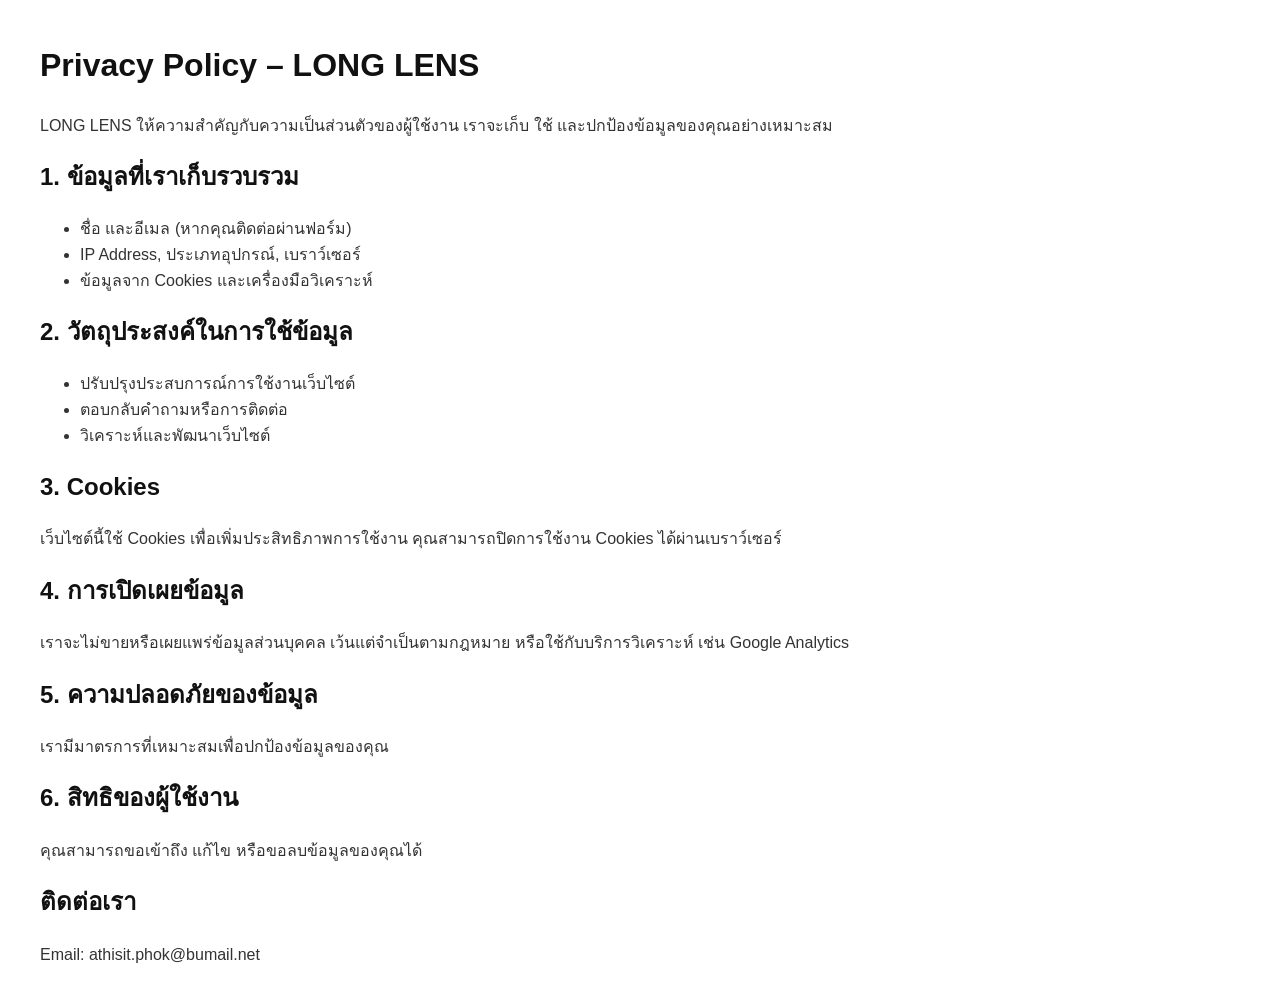
<file: privacy.html>
<!DOCTYPE html>
<html lang="th">
<head>
  <meta charset="UTF-8">
  <title>Privacy Policy - LONG LENS</title>
  <style>
    body { font-family: Arial, sans-serif; line-height: 1.6; margin: 40px; color: #333; }
    h1, h2 { color: #111; }
  </style>
</head>
<body>

<h1>Privacy Policy – LONG LENS</h1>

<p>LONG LENS ให้ความสำคัญกับความเป็นส่วนตัวของผู้ใช้งาน เราจะเก็บ ใช้ และปกป้องข้อมูลของคุณอย่างเหมาะสม</p>

<h2>1. ข้อมูลที่เราเก็บรวบรวม</h2>
<ul>
  <li>ชื่อ และอีเมล (หากคุณติดต่อผ่านฟอร์ม)</li>
  <li>IP Address, ประเภทอุปกรณ์, เบราว์เซอร์</li>
  <li>ข้อมูลจาก Cookies และเครื่องมือวิเคราะห์</li>
</ul>

<h2>2. วัตถุประสงค์ในการใช้ข้อมูล</h2>
<ul>
  <li>ปรับปรุงประสบการณ์การใช้งานเว็บไซต์</li>
  <li>ตอบกลับคำถามหรือการติดต่อ</li>
  <li>วิเคราะห์และพัฒนาเว็บไซต์</li>
</ul>

<h2>3. Cookies</h2>
<p>เว็บไซต์นี้ใช้ Cookies เพื่อเพิ่มประสิทธิภาพการใช้งาน คุณสามารถปิดการใช้งาน Cookies ได้ผ่านเบราว์เซอร์</p>

<h2>4. การเปิดเผยข้อมูล</h2>
<p>เราจะไม่ขายหรือเผยแพร่ข้อมูลส่วนบุคคล เว้นแต่จำเป็นตามกฎหมาย หรือใช้กับบริการวิเคราะห์ เช่น Google Analytics</p>

<h2>5. ความปลอดภัยของข้อมูล</h2>
<p>เรามีมาตรการที่เหมาะสมเพื่อปกป้องข้อมูลของคุณ</p>

<h2>6. สิทธิของผู้ใช้งาน</h2>
<p>คุณสามารถขอเข้าถึง แก้ไข หรือขอลบข้อมูลของคุณได้</p>

<h2>ติดต่อเรา</h2>
<p>Email: athisit.phok@bumail.net</p>

</body>
</html>
</file>
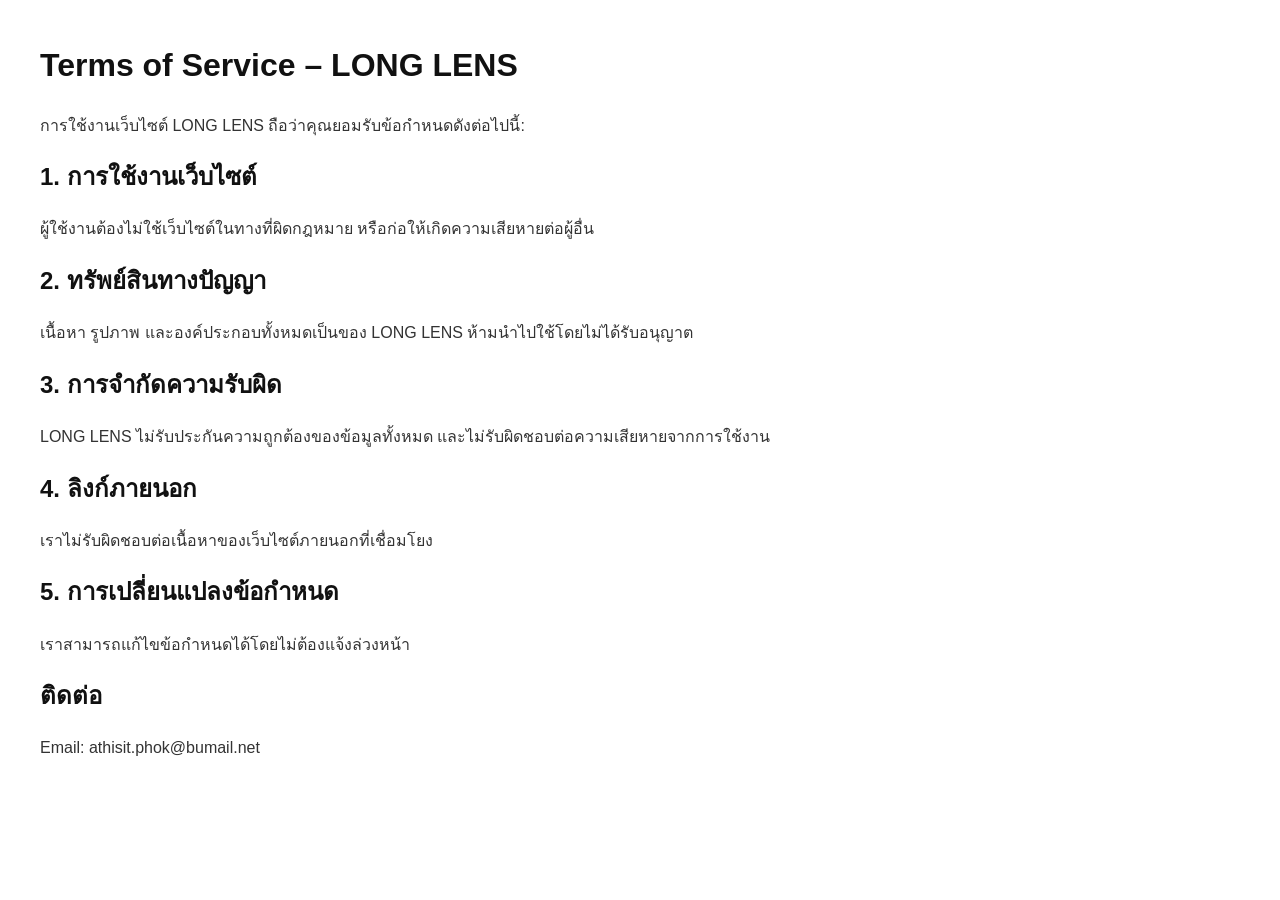
<file: terms.html>
<!DOCTYPE html>
<html lang="th">
<head>
  <meta charset="UTF-8">
  <title>Terms of Service - LONG LENS</title>
  <style>
    body { font-family: Arial, sans-serif; line-height: 1.6; margin: 40px; color: #333; }
    h1, h2 { color: #111; }
  </style>
</head>
<body>

<h1>Terms of Service – LONG LENS</h1>

<p>การใช้งานเว็บไซต์ LONG LENS ถือว่าคุณยอมรับข้อกำหนดดังต่อไปนี้:</p>

<h2>1. การใช้งานเว็บไซต์</h2>
<p>ผู้ใช้งานต้องไม่ใช้เว็บไซต์ในทางที่ผิดกฎหมาย หรือก่อให้เกิดความเสียหายต่อผู้อื่น</p>

<h2>2. ทรัพย์สินทางปัญญา</h2>
<p>เนื้อหา รูปภาพ และองค์ประกอบทั้งหมดเป็นของ LONG LENS ห้ามนำไปใช้โดยไม่ได้รับอนุญาต</p>

<h2>3. การจำกัดความรับผิด</h2>
<p>LONG LENS ไม่รับประกันความถูกต้องของข้อมูลทั้งหมด และไม่รับผิดชอบต่อความเสียหายจากการใช้งาน</p>

<h2>4. ลิงก์ภายนอก</h2>
<p>เราไม่รับผิดชอบต่อเนื้อหาของเว็บไซต์ภายนอกที่เชื่อมโยง</p>

<h2>5. การเปลี่ยนแปลงข้อกำหนด</h2>
<p>เราสามารถแก้ไขข้อกำหนดได้โดยไม่ต้องแจ้งล่วงหน้า</p>

<h2>ติดต่อ</h2>
<p>Email: athisit.phok@bumail.net</p>

</body>
</html>
</file>
